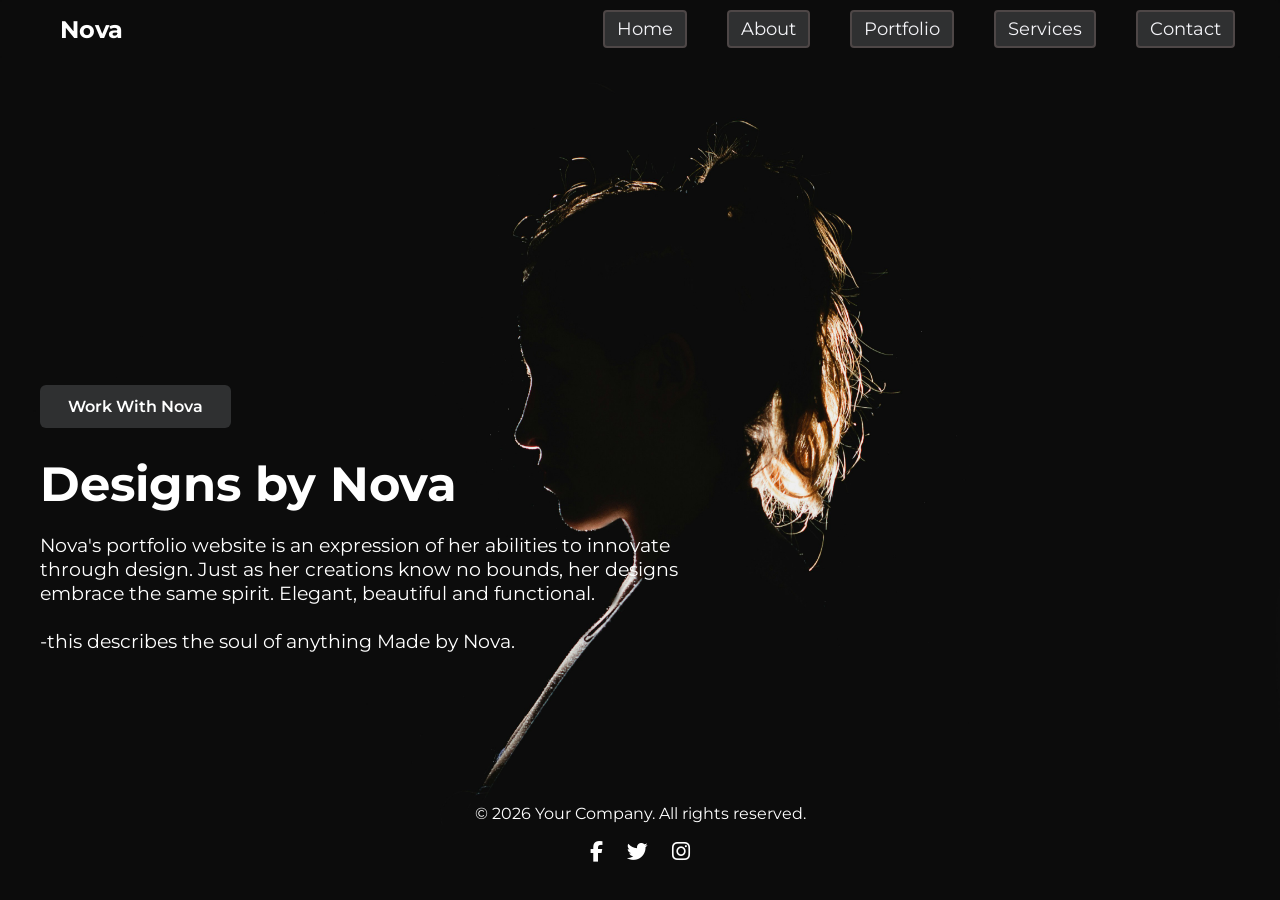
<file: index.html>
<!DOCTYPE html>
<html lang="en">

<head>
    <meta charset="UTF-8">
    <meta name="viewport" content="width=device-width, initial-scale=1.0">
    <title>Home</title>
    <!-- External CSS file -->
    <link rel="stylesheet" href="./assets/CSS/style.css">

    <!-- Google Font (Montserrat) -->
    <link href="https://fonts.googleapis.com/css2?family=Montserrat" rel="stylesheet">

    <!-- Font Awesome Icons (for social icons) -->
    <link rel="stylesheet" href="https://cdnjs.cloudflare.com/ajax/libs/font-awesome/6.5.0/css/all.min.css">
</head>

<body>

    <!-- ===================== NAVIGATION ===================== -->
    <header>

        <nav>
            <div class="nav-container">
                <h1 class="logo">Nova</h1> <!-- Logo -->

                <ul>
                    <li><a href="index.html">Home</a></li>
                    <li><a href="about.html">About</a></li>
                    <li><a href="portfolio.html">Portfolio</a></li>
                    <li><a href="services.html">Services</a></li>
                    <li><a href="contact.html">Contact</a></li>

                </ul>
            </div>
        </nav>

    </header>
    <!-- ===================== HERO SECTION ===================== -->
    <section class="hero">
        <div class="hero-content">
            <a href="contact.html" class="index-btn">Work With Nova</a>
            <h1>Designs by Nova</h1>
            <p>
                Nova's portfolio website is an expression of her abilities to innovate through design.
                Just as her creations know no bounds, her designs embrace the same spirit.
                Elegant, beautiful and functional.
                <br>
                <br>
                -this describes the soul of anything Made by Nova.
            </p>
        </div>

    </section>
    <!-- ===================== Footer SECTION ===================== -->
    <footer>
        <div class="footer-content">
            <p>&copy; 2026 Your Company. All rights reserved.</p>
            <p class="footer-social">
                <a href="https://www.facebook.com" target="_blank"><i class="fab fa-facebook-f"></i></a>
                <a href="https://www.twitter.com" target="_blank"><i class="fab fa-twitter"></i></a>
                <a href="https://www.instagram.com" target="_blank"><i class="fab fa-instagram"></i></a>

            </p>
        </div>
    </footer>
</body>

</html>
</file>
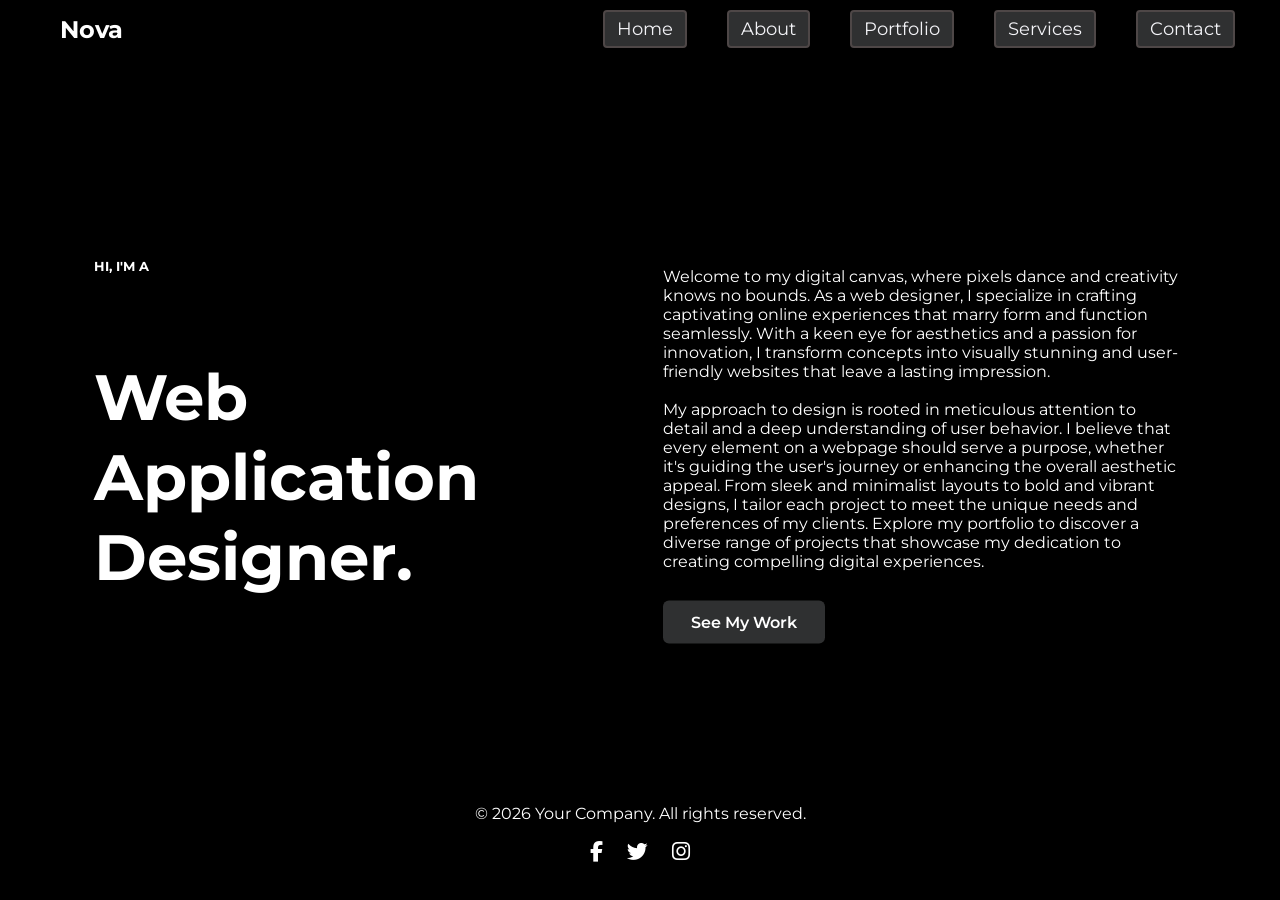
<file: about.html>
<!DOCTYPE html>
<html lang="en">

<head>
    <meta charset="UTF-8">
    <meta name="viewport" content="width=device-width, initial-scale=1.0">
    <title>Home</title>
    <!-- External CSS file -->
    <link rel="stylesheet" href="assets/CSS/style.css">
    <!-- Google Font (Montserrat) -->
    <link href="https://fonts.googleapis.com/css2?family=Montserrat" rel="stylesheet">

    <!-- Font Awesome Icons (for social icons) -->
    <link rel="stylesheet" href="https://cdnjs.cloudflare.com/ajax/libs/font-awesome/6.5.0/css/all.min.css">
</head>

<body class="about-page">

    <!-- ===================== NAVIGATION ===================== -->
    <header>

        <nav>
            <div class="nav-container">
                <h1 class="logo">Nova</h1> <!-- Logo -->

                <ul>
                    <li><a href="index.html">Home</a></li>
                    <li><a href="about.html">About</a></li>
                    <li><a href="portfolio.html">Portfolio</a></li>
                    <li><a href="services.html">Services</a></li>
                    <li><a href="contact.html">Contact</a></li>
                </ul>
            </div>
        </nav>

    </header>
    <!-- ===================== ABOUT SECTION ===================== -->

    <div class="about-container">

        <h1 class="about-title">

            <span class="small-text">HI, I'M A</span>
            <br>
            Web
            <br>
            Application
            <br>
            Designer.
        </h1>

        <div class="right-column">
            <p class="about-description">
                Welcome to my digital canvas, where pixels dance and creativity knows no bounds. As a web designer,
                I specialize in crafting captivating online experiences that marry form and function seamlessly.
                With a keen eye for aesthetics and a passion for innovation, I transform concepts into visually stunning
                and
                user-friendly websites that leave a lasting impression.
                <br>
                <br>
                My approach to design is rooted in meticulous attention to detail and a deep understanding of user
                behavior.
                I
                believe that every element on a webpage should serve a purpose, whether it's guiding the user's journey
                or
                enhancing the overall aesthetic appeal.
                From sleek and minimalist layouts to bold and vibrant designs, I tailor each project to meet the unique
                needs
                and preferences of my clients.
                Explore my portfolio to discover a diverse range of projects that showcase my dedication to creating
                compelling
                digital experiences.
            </p>
            <a href="portfolio.html" class="about-btn">See My Work</a>
        </div>
        
    </div>

    <!-- ===================== Footer SECTION ===================== -->
    <footer>
        <div class="footer-content">
            <p>&copy; 2026 Your Company. All rights reserved.</p>
            <p class="footer-social">
                <a href="https://www.facebook.com" target="_blank"><i class="fab fa-facebook-f"></i></a>
                <a href="https://www.twitter.com" target="_blank"><i class="fab fa-twitter"></i></a>
                <a href="https://www.instagram.com" target="_blank"><i class="fab fa-instagram"></i></a>

            </p>
        </div>
    </footer>
</body>

</html>
</file>
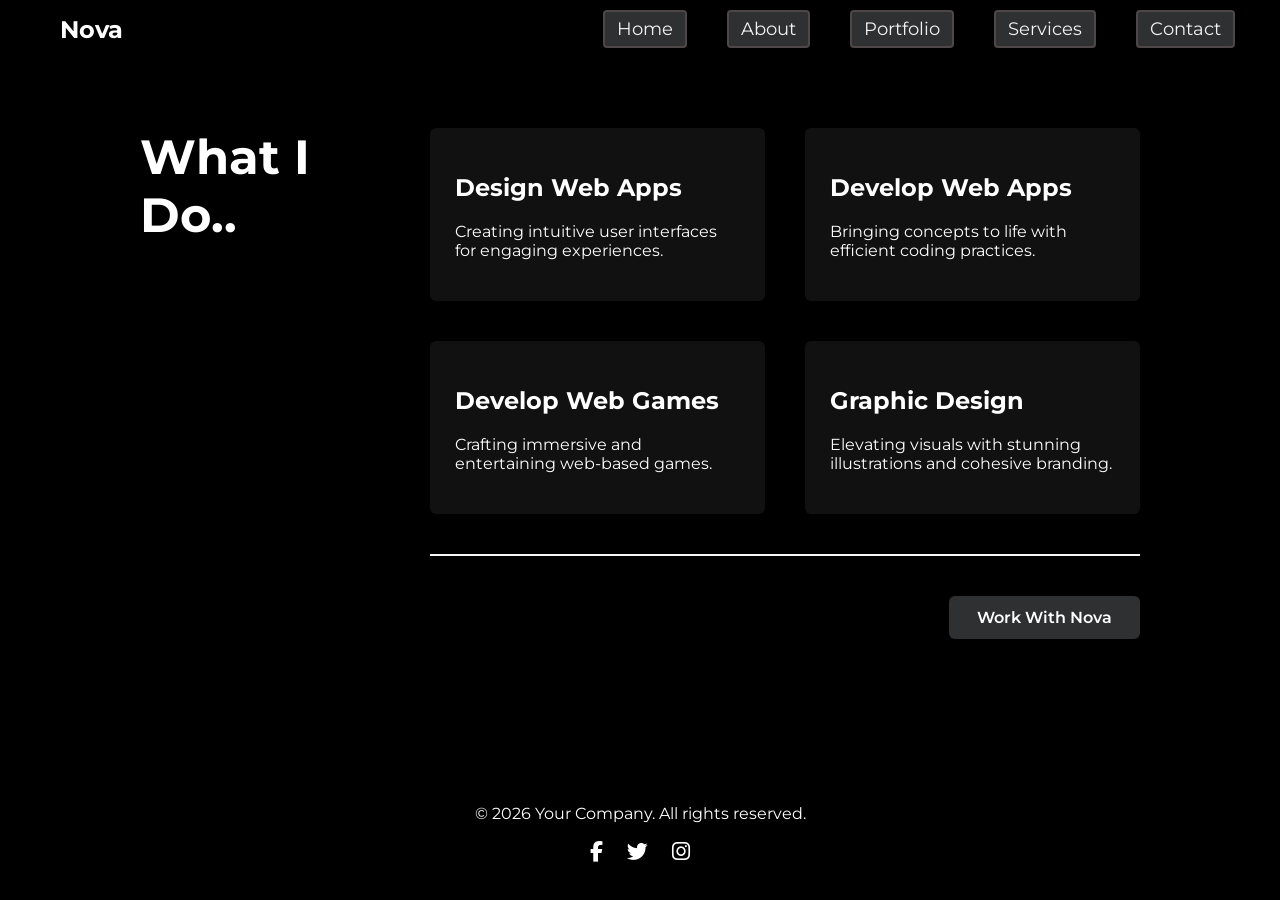
<file: services.html>
<!DOCTYPE html>
<html lang="en">

<head>
    <meta charset="UTF-8">
    <meta name="viewport" content="width=device-width, initial-scale=1.0">
    <title>Services</title>
    <!-- External CSS file -->
    <link rel="stylesheet" href="assets/CSS/style.css">
    <!-- Google Font (Montserrat) -->
    <link href="https://fonts.googleapis.com/css2?family=Montserrat" rel="stylesheet">

    <!-- Font Awesome Icons (for social icons) -->
    <link rel="stylesheet" href="https://cdnjs.cloudflare.com/ajax/libs/font-awesome/6.5.0/css/all.min.css">
</head>

<body class="services-page"> <!--need to change this on CSS page -->

    <!-- ===================== NAVIGATION ===================== -->
    <header>

        <nav>
            <div class="nav-container">
                <h1 class="logo">Nova</h1> <!-- Logo -->

                <ul>
                    <li><a href="index.html">Home</a></li>
                    <li><a href="about.html">About</a></li>
                    <li><a href="portfolio.html">Portfolio</a></li>
                    <li><a href="services.html">Services</a></li>
                    <li><a href="contact.html">Contact</a></li>
                </ul>
            </div>
        </nav>

    </header>
    <!-- ===================== Services SECTION ===================== -->

     

<div class="services-layout">

    <h1 class="services-title">What I Do..</h1>

    <div class="services-grid">
        <div class="service-item">
            <h2>Design Web Apps</h2>
            <p>Creating intuitive user interfaces for engaging experiences.</p>
        </div>

        <div class="service-item">
            <h2>Develop Web Apps</h2>
            <p>Bringing concepts to life with efficient coding practices.</p>
        </div>

        <div class="service-item">
            <h2>Develop Web Games</h2>
            <p>Crafting immersive and entertaining web-based games.</p>
        </div>

        <div class="service-item">
            <h2>Graphic Design</h2>
            <p>Elevating visuals with stunning illustrations and cohesive branding.</p>
           
        </div>
         <div class="divider-line"></div>
         <a href="contact.html" class="services-btn">Work With Nova</a>
    </div>

</div>




    <!-- ===================== Footer SECTION ===================== -->
    <footer>
        <div class="footer-content">
            <p>&copy; 2026 Your Company. All rights reserved.</p>
            <p class="footer-social">
                <a href="https://www.facebook.com" target="_blank"><i class="fab fa-facebook-f"></i></a>
                <a href="https://www.twitter.com" target="_blank"><i class="fab fa-twitter"></i></a>
                <a href="https://www.instagram.com" target="_blank"><i class="fab fa-instagram"></i></a>

            </p>
        </div>
    </footer>
</body>

</html>
</file>
<file: assets/CSS/style.css>
/* GLOBAL RESET */
html,
body {
    height: 100%;
    margin: 0;
    padding: 0;
}

body {
    font-family: Montserrat, Arial, sans-serif;
    background-color: rgb(204, 204, 211);
    background: url('../images/hero-image.jpg') no-repeat center center fixed;
    background-size: 100% 100%;
    background-position: cover 0px;
    padding: auto;
    position: fixed;

}

/******************************************
 ************* NAVIGATION BAR *************
 ******************************************/
nav {
    background-color: transparent;
    /* transparent nav */
    backdrop-filter: blur(1px);
    /* frosted glass effect */
    padding: 10px 20px;
    /* spacing left + right */
    margin: 0;
    position: fixed;
    /* stays at top */
    top: 0;
    left: 0;
    width: 100%;
    z-index: 1000;
}

nav ul {
    list-style: none;
    margin: 0;
    padding-right: 100px;
    display: flex;
    justify-content: flex-end;
    /* move nav to the right */
    gap: 30px;

}

nav a {
    color: rgb(243, 243, 247);
    text-decoration: none;
    font-size: 18px;
    padding-bottom: 5px;
    transition: 0.3s;
    font-family: 'Montserrat', Courier, monospace;
}

nav a:hover {
    color: #5e5e64;
}

nav li {
    display: inline-block;
    margin-left: 20px;
    border: 2px solid rgb(78, 71, 71);
    padding: 6px 12px;
    margin: 0 5px;
    border-radius: 4px;
    /* optional */
    background-color: #2f3031;

}

.nav-container {
    display: flex;
    justify-content: space-between;
    /* pushes logo left, nav right */
    align-items: center;
    width: 100%;
    padding: 0 40px;
}

.logo {
    color: white;
    font-size: 24px;
    font-weight: 700;
    font-family: 'Montserrat', Courier, monospace;
    margin: 0;
    padding: 0;
    display: inline-block;

}


/******************************************
 ************* HERO/MAIN SECTION ***************
 ******************************************/
.hero {
    height: 100vh;
    width: 100%;
    position: relative;
    display: flex;
    justify-content: center;
    align-items: center;
    text-align: center;
    padding: 0 20px;
    margin: 0;
}

/* Dark overlay */
.hero::before {
    content: "";
    position: absolute;
    top: 0;
    left: 0;
    width: 100%;
    height: 100%;
    z-index: 1;
}

.hero-content {
    position: relative;
    top: 10%;
    z-index: 2;
    color: white;
    max-width: 700px;
    text-align: left;
}

.hero-content h1 {
    font-size: 3rem;
    margin-bottom: 20px;
    font-weight: 700;
    font-family: 'Montserrat', Courier, monospace;
}

.hero-content p {
    font-size: 1.2rem;
    margin-bottom: 30px;
    font-family: 'Montserrat', Courier, monospace;
}


/* .index-btn Button */
.index-btn {
    background: #2f3031;
    color: white;
    padding: 12px 28px;
    border-radius: 6px;
    text-decoration: none;
    font-weight: 600;
    font-size: 1rem;
}

.index-btn:hover {
    background: #5e5e64;
}

/******************************************
 ************* FOOTER SECTION *************
 ******************************************/
footer {

    color: white;
    text-align: center;
    margin-top: auto;
    position: fixed;
    bottom: 0;
    width: 100%;
    padding: 20px 0;
}

footer .footer-content {
    margin: 0;
    /* optional but recommended */
}

.footer-social a {
    color: white;
    margin: 0 10px;
    font-size: 1.3rem;
}

.footer-social a:hover {
    color: #5e5e64;
}


/******************************************
 ************* ABOUT SECTION *************
 ******************************************/
.about-page {
    background: #000;
    background-image: none;

    top: 0;
    left: 0;
    width: 100%;
    height: 100%;
}

/* LEFT COLUMN — TITLE */
.about-title {
    color: white;
    font-size: 4.0rem;
    text-align: left;
    margin-top: 0px;
    font-family: 'Montserrat', Courier, monospace;
    padding-top: 0px;
    padding-left: 30px;
    line-height: 1.25;
    width: 48%;
    /* ← controls how close to centre */

}

/* RIGHT COLUMN — PARAGRAPH */
.about-description {
    color: white;
    font-size: 1.0rem;
    max-width: 520px;
    margin-top: 10px;
    margin-left: 0;
    margin-bottom: 10px;
    padding: 0;
    text-align: left;
    font-family: 'Montserrat', Courier, monospace;
    width: 100%;
    /* ← same as title for symmetry */

}

.about-container {
    position: fixed;
    top: 50%;
    left: 50%;
    transform: translate(-50%, -50%);
    width: 1200px;
    /* the magic width */
    max-width: 90vw;
    display: flex;
    /* moved from about-wrapper */
    justify-content: space-between;
    align-items: flex-start;

}

/* SMALL INTRO TEXT */
.small-text {
    font-size: 0.8rem;
    display: block;
    line-height: 1.6;
    font-family: 'Montserrat', Courier, monospace;
    margin: 0;
    padding: 0;
}

.right-column {
    width: 48%;
    display: flex;
    flex-direction: column;
    gap: 20px;
}

.about-btn {
    background: #2f3031;
    color: white;
    padding: 12px 28px;
    border-radius: 6px;
    text-decoration: none;
    font-weight: 600;
    font-size: 1rem;
    width: fit-content;
    /* Adjusts button width to content */
}

.about-btn:hover {
    background: #5e5e64;
}

/******************************************
 ************* Portfolio SECTION *************
 ******************************************/

.portfolio-page {
    background: #000;
    background-image: none;

    top: 0;
    left: 0;
    width: 100%;
    height: 100%;
}

.portfolio-title {
    color: white;
    font-size: 2rem;
    text-align: left;
    margin: 100px 0 20px 30px;
    /* top, right, bottom, left */
    font-family: 'Montserrat', Courier, monospace;
    line-height: 1.25;
}


.gallery-grid {
    display: grid;
    grid-template-columns: repeat(4, 300px);
    /* 4 fixed columns */
    gap: 20px;
    width: max-content;
    /* grid width = content width */
    margin: 0 auto;
    /* centres the grid */
    padding: 00px;
}

.gallery-grid img {
    width: 300px;
    height: 200px;
    object-fit: cover;
    border-radius: 3px;
    display: block;
}

.gallery-grid img:hover {
    transform: scale(1.05);
    transition: transform 0.3s ease;
    cursor: pointer;
}

.caption {
    margin-top: 10px;
    font-size: 14px;
    color: white;
    font-family: 'Montserrat', sans-serif;
}


/******************************************
 ************* Services SECTION *************
 ******************************************/

.services-page {
    background: #000;
    background-image: none;
    top: 0;
    left: 0;
    width: 100%;
    height: 100%;
}

.services-layout {
    display: grid;
    grid-template-columns: 250px 1fr;
    /* left column for title, right for grid */
    gap: 40px;
    max-width: 1000px;
    margin: 0 auto;
    padding-top: 10%;


}

.services-title {
    color: white;
    font-size: 3rem;
    font-family: 'Montserrat', sans-serif;
    margin: 0;
    align-self: start;
}

.services-grid {
    display: grid;
    grid-template-columns: repeat(2, 1fr);
    /* 2 columns of services */
    gap: 40px;
}

.service-item {
    background: #111;
    padding: 25px;
    border-radius: 6px;
    color: white;
    font-family: 'Montserrat', sans-serif;
}

.divider-line {
    grid-column: 1 / -1;
    /* spans both columns */
    height: 2px;
    background: #f7f5f5;
}

.services-btn {
    grid-column: 2 / 3;
    /* move button to the right column */
    justify-self: end;
    /* push it to the far right */
    background: #2f3031;
    color: white;
    padding: 12px 28px;
    border-radius: 6px;
    text-decoration: none;
    font-weight: 600;
    font-size: 1rem;
    width: fit-content;
}

/******************************************
 ************* Contact SECTION *************
 ******************************************/

 .contact-page {
    font-family: Montserrat, Arial, sans-serif;
    background: url('../images/contact-page-image.jpg') no-repeat center center fixed;
    background-size: cover;
    min-height: 100vh;
    width: 100%;
    height: 100%;
       display: flex;
    flex-direction: column;
    justify-content: center;
    align-items: center; /* keep form centred */
    
}

.contact-heading {
    align-self: flex-start;
    margin-left: 510px;
    font-size: 2rem;
    font-family: 'Montserrat', sans-serif;
    color: rgb(247, 249, 250);
}

.contact-wrapper {
    background-color: #2f3031;
    padding: 0px 0px;
    margin: 0;
    max-width: 900px;
    width: 90%;
    border-radius: 5px;
}

.contact {
    background-color: #2f3031;
    /* form background */
    padding: 10px 20px;
    margin: 10px 5px;
    /* centre form */
    max-width: 900px;
    /* form width */
    width: 90%;
    border-radius: 5px;
   
}

.contact-box label {
    width: 100%;
    margin-bottom: 5px;
}

.contact-box input {
    width: 100%;
    margin-bottom:15px;
    padding: 14px 16px;   /* makes all inputs same height */
    font-size: 18px;
    font-family: 'Montserrat', sans-serif;
    color: rgb(232, 238, 240);
    box-sizing: border-box; /* ensures padding doesn't change width */
    background-color: #2f3031;
     color: #e8eef0;
    background-color: #1f2021;
    border: 1px solid #444;
    border-radius: 6px;
    box-sizing: border-box;
    transition: 0.2s ease;
}

.contact-box form {
    display: flex;
    flex-direction: column;
}

.contact-box button {
    margin-bottom: 15px;
    width: fit-content;
    background: #2f3031;
    color: white;
    padding: 12px 28px;
    border-radius: 6px;
    text-decoration: none;
    font-weight: 600;
    font-size: 1rem;
    font-family: montserrat, sans-serif;
    align-self: flex-end;
}

.contact-box button:hover {
    background: #5e5e64;
}



.contact form {
    font-family: 'Montserrat', sans-serif;
    /* form font */
    font-size: 18px;
    color: rgb(232, 238, 240);
    /* light text */
    /* spacing */
    margin: 0;
    padding: 0;
}
</file>
